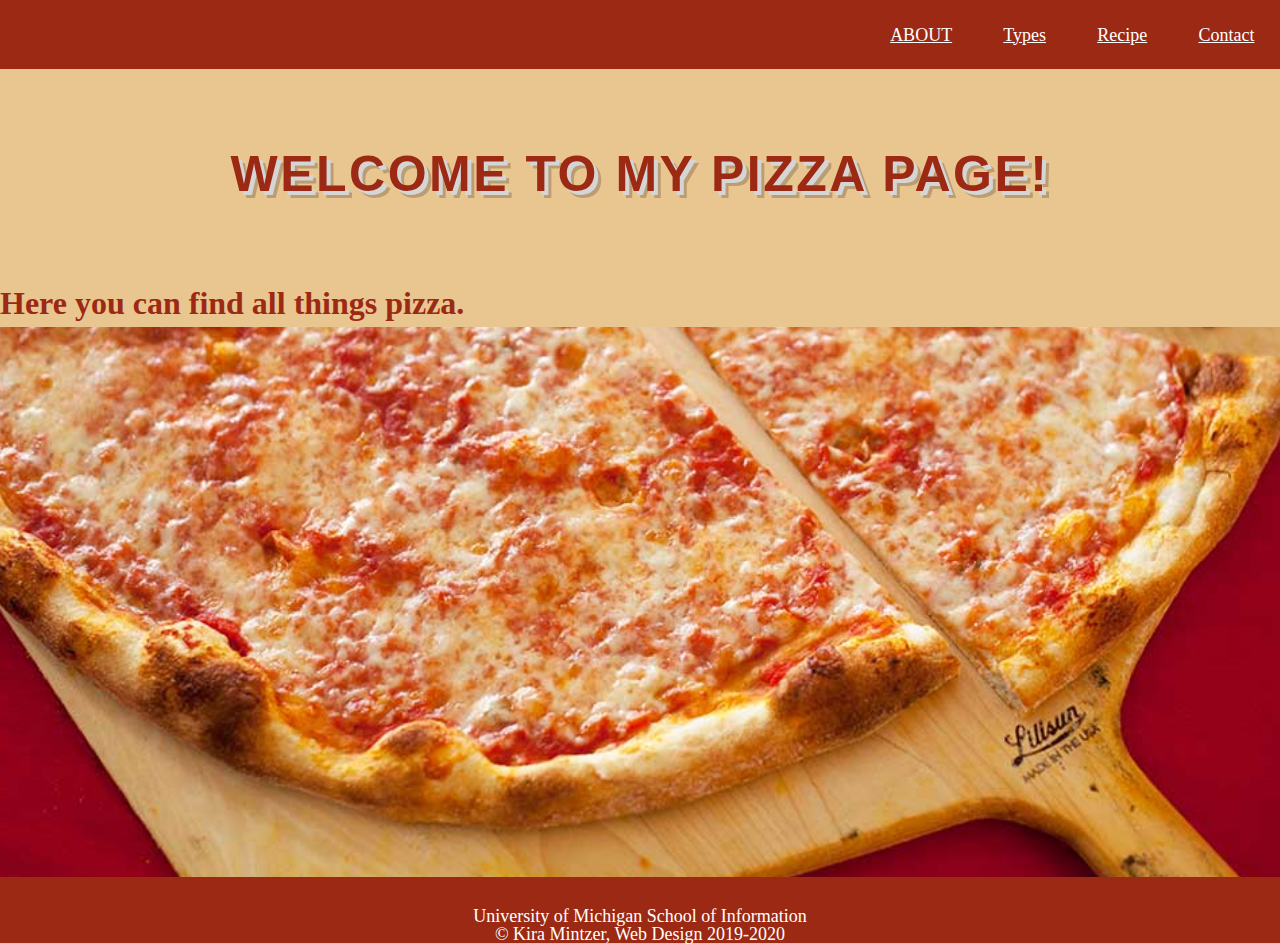
<file: index.html>
<!DOCTYPE html>
<html lang="en" dir="ltr">
  <head>
    <meta charset="utf-8">
    <meta name="viewport" content="width=device-width, initial-scale=1.0">
    <link rel="stylesheet" type="text/css" href="css/html5reset.css">
    <link rel="stylesheet" type="text/css" href="css/style.css">
    <title>Pizza</title>
    <!-- Global site tag (gtag.js) - Google Analytics -->
<script async src="https://www.googletagmanager.com/gtag/js?id=UA-151747262-1"></script>
<script>
  window.dataLayer = window.dataLayer || [];
  function gtag(){dataLayer.push(arguments);}
  gtag('js', new Date());

  gtag('config', 'UA-151747262-1');
</script>
  </head>
  <body>
    <div class="skip"><a href="#main">Skip to Main Content</a></div>
    <div class="container">
    <div class="nav">
      <nav>
        <ul>
          <li><a href="index.html" class = "current">About</a></li>
          <li><a href="types.html">Types</a></li>
          <li><a href="recipe.html">Recipe</a></li>
          <li><a href="contact.html">Contact</a></li>
        </ul>
      </nav>
    </div>
  </div>
  <main>
    <header id="main">
    <h1>Welcome to my Pizza page!</h1>
    <h2>Here you can find all things pizza. </h2>
    </header>
    <div class="about-image">
    </div>
</main>
  <footer>
      <p>University of Michigan School of Information <br/>
        &copy; Kira Mintzer, Web Design 2019-2020</p>
  </footer>
</body>
</html>
</file>
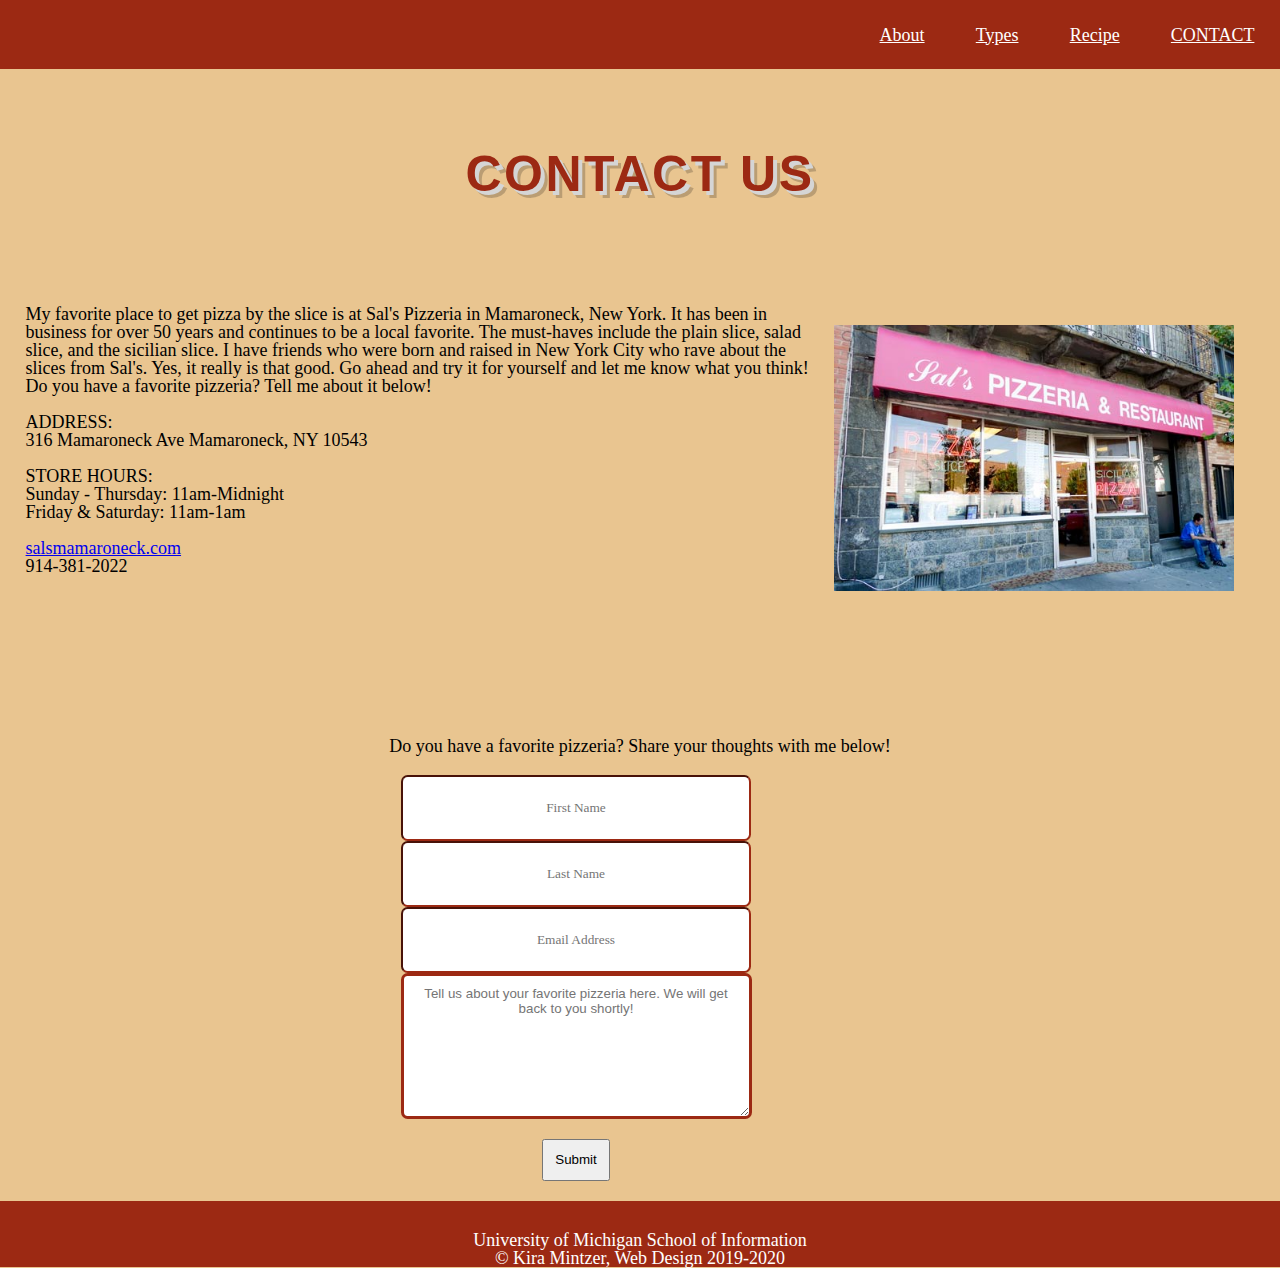
<file: contact.html>
<!-- textarea  -->
<!-- need to include a text field  -->
<!-- images field? i want people to be able to submit images  -->

<!DOCTYPE html>
<html lang="en">
<head>
    <meta charset="UTF-8">
    <meta name="viewport" content="width=device-width, initial-scale=1.0">
    <!-- <link rel="stylesheet" href="https://maxcdn.bootstrapcdn.com/bootstrap/3.3.7/css/bootstrap.min.css" integrity="sha384-BVYiiSIFeK1dGmJRAkycuHAHRg32OmUcww7on3RYdg4Va+PmSTsz/K68vbdEjh4u" crossorigin="anonymous"> -->
    <link rel="stylesheet" type="text/css" href="css/html5reset.css">
    <link rel="stylesheet" type="text/css" href="css/style.css">
    <title>Contact</title>
    <!-- Global site tag (gtag.js) - Google Analytics -->
<script async src="https://www.googletagmanager.com/gtag/js?id=UA-151747262-1"></script>
<script>
  window.dataLayer = window.dataLayer || [];
  function gtag(){dataLayer.push(arguments);}
  gtag('js', new Date());

  gtag('config', 'UA-151747262-1');
</script>


  <body>
    <div class="skip"><a href="#main">Skip to Main Content</a></div>
    <!-- <div class="container"> -->
    <div class="nav">
      <nav>
        <ul>
          <li><a href="index.html">About</a></li>
          <li><a href="types.html">Types</a></li>
          <li><a href="recipe.html">Recipe</a></li>
          <li><a href="contact.html" class = "current">Contact</a></li>
        </ul>
      </nav>
    </div>
  <main>
    <header id="main">
        <h1>
            Contact us
        </h1>
    </header>
    <div class = "gallery"> 
        <div class = "sals"> 
                <p>My favorite place to get pizza by the slice is at Sal's Pizzeria in Mamaroneck, New York. It has been in business for over 50 years and continues to be a local favorite. The must-haves include the plain slice, salad slice, and the sicilian slice. I have friends who were born and raised in New York City who rave about the slices from Sal's. Yes, it really is that good. Go ahead and try it for yourself and let me know what you think! Do you have a favorite pizzeria? Tell me about it below!  <br/>
                </p>
            <p>
            <br/>
                ADDRESS:<br/>
                316 Mamaroneck Ave
                Mamaroneck, NY 10543<br/>
                <br/>

                STORE HOURS: <br/>
                Sunday - Thursday: 11am-Midnight<br/>
                Friday & Saturday: 11am-1am<br/>
                 <br/>

                <a href="https://salsmamaroneck.com">salsmamaroneck.com</a> <br/>
                914-381-2022 </p>
     </div>
        
    <div class="contact-image">
      <img src="images/salspizzeriastorefrontstreetview.jpg" alt="salsstorefrontview"/>
    </div>
</div>


<form action="https://formspree.io/xleerzvo" method="POST">
    <fieldset>
        <legend class="text-center header"> Do you have a favorite pizzeria? Share your thoughts with me below! </legend>

        <div class="form-group">
          
                <input id="fname" name="name" type="text" placeholder="First Name" aria-label="First Name" class="form-control">
        
                <input id="lname" name="name" type="text" placeholder="Last Name" aria-label="Last Name" class="form-control">

                <input id="email" name="email" type="text" placeholder="Email Address" 
                aria-label="Email Address" class="form-control">
        
                <textarea class="form-control" id="message" name="message" placeholder="Tell us about your favorite pizzeria here. We will get back to you shortly!" aria-label= "Tell us about your favorite pizzeria here. We will get back to you shortly!"></textarea>
        
                <button type="submit" class="btn btn-primary btn-lg">Submit</button>
    </div>
  </fieldset>
</form>
</main>
  <footer>
    <p>University of Michigan School of Information <br/>
      &copy; Kira Mintzer, Web Design 2019-2020</p>
  </footer>
</body>
</html>
</file>
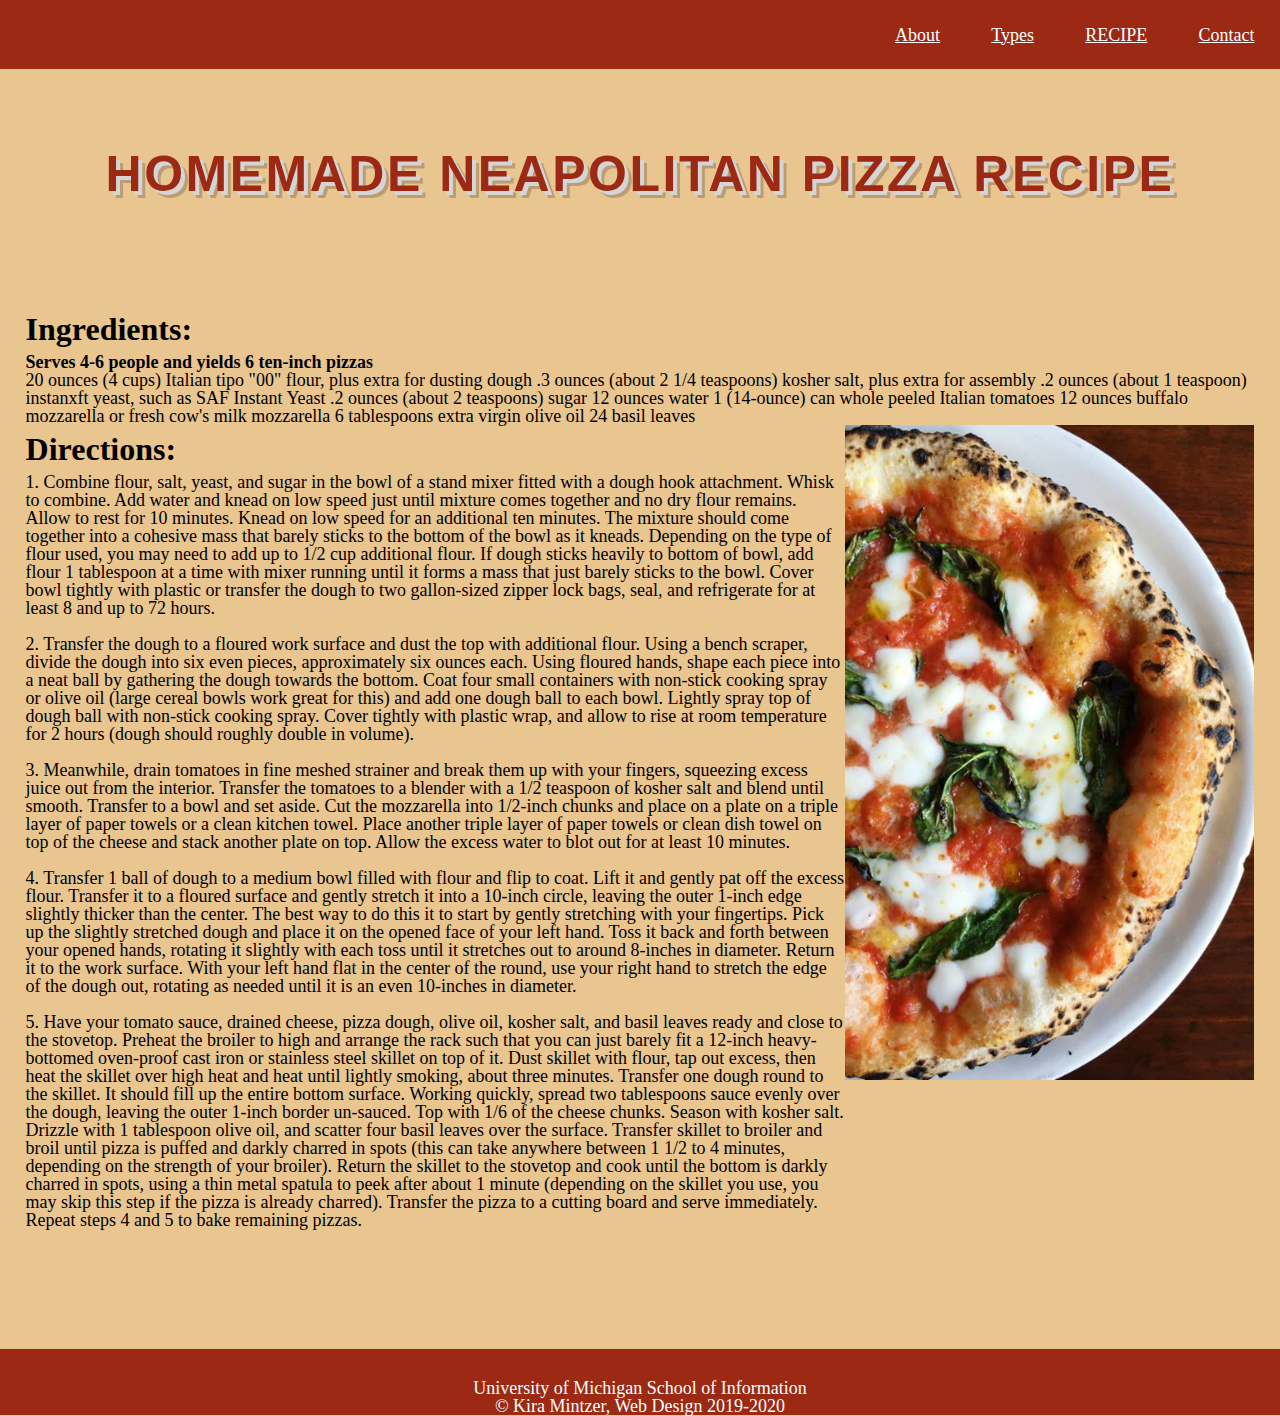
<file: recipe.html>
<!DOCTYPE html>
<html lang="en" dir="ltr">
  <head>
    <meta charset="utf-8">
    <meta name="viewport" content="width=device-width, initial-scale=1.0">
    <link rel="stylesheet" type="text/css" href="css/html5reset.css">
    <link rel="stylesheet" type="text/css" href="css/style.css">
    <title>Recipe</title>
    <!-- Global site tag (gtag.js) - Google Analytics -->
<script async src="https://www.googletagmanager.com/gtag/js?id=UA-151747262-1"></script>
<script>
  window.dataLayer = window.dataLayer || [];
  function gtag(){dataLayer.push(arguments);}
  gtag('js', new Date());

  gtag('config', 'UA-151747262-1');
</script>
  </head>
  <body>
    <div class="skip"><a href="#main">Skip to Main Content</a></div>
    <div class="container">
    <div class="nav">
      <nav>
        <ul>
          <li><a href="index.html">About</a></li>
          <li><a href="types.html">Types</a></li>
          <li><a href="recipe.html" class = "current">Recipe</a></li>
          <li><a href="contact.html">Contact</a></li>
        </ul>
      </nav>
    </div>
    </div>
  <main>
    <header id="main">
    <h1>Homemade Neapolitan Pizza Recipe</h1>
    </header>
    <div class = "gallery">
      <div class="ingredients">
        <h2>Ingredients:</h2>
          <h3>Serves 4-6 people and yields 6 ten-inch pizzas</h3>
            <p>
                20 ounces (4 cups) Italian tipo "00" flour, plus extra for dusting dough
                .3 ounces (about 2 1/4 teaspoons) kosher salt, plus extra for assembly
                .2 ounces (about 1 teaspoon) instanxft yeast, such as SAF Instant Yeast
                .2 ounces (about 2 teaspoons) sugar
                12 ounces water
                1 (14-ounce) can whole peeled Italian tomatoes
                12 ounces buffalo mozzarella or fresh cow's milk mozzarella
                6 tablespoons extra virgin olive oil
                24 basil leaves   
              </p>
      </div> 
    <div class="directions">
        <h2>Directions:</h2>
            <p>
            1. Combine flour, salt, yeast, and sugar in the bowl of a stand mixer fitted with a dough hook attachment. Whisk to combine. Add water and knead on low speed just until mixture comes together and no dry flour remains. Allow to rest for 10 minutes. Knead on low speed for an additional ten minutes. The mixture should come together into a cohesive mass that barely sticks to the bottom of the bowl as it kneads. Depending on the type of flour used, you may need to add up to 1/2 cup additional flour. If dough sticks heavily to bottom of bowl, add flour 1 tablespoon at a time with mixer running until it forms a mass that just barely sticks to the bowl. Cover bowl tightly with plastic or transfer the dough to two gallon-sized zipper lock bags, seal, and refrigerate for at least 8 and up to 72 hours.
            </p>
          <br/>
            <p>
            2. Transfer the dough to a floured work surface and dust the top with additional flour. Using a bench scraper, divide the dough into six even pieces, approximately six ounces each. Using floured hands, shape each piece into a neat ball by gathering the dough towards the bottom. Coat four small containers with non-stick cooking spray or olive oil (large cereal bowls work great for this) and add one dough ball to each bowl. Lightly spray top of dough ball with non-stick cooking spray. Cover tightly with plastic wrap, and allow to rise at room temperature for 2 hours (dough should roughly double in volume).
            </p>
          <br/>
            <p>
            3. Meanwhile, drain tomatoes in fine meshed strainer and break them up with your fingers, squeezing excess juice out from the interior. Transfer the tomatoes to a blender with a 1/2 teaspoon of kosher salt and blend until smooth. Transfer to a bowl and set aside. Cut the mozzarella into 1/2-inch chunks and place on a plate on a triple layer of paper towels or a clean kitchen towel. Place another triple layer of paper towels or clean dish towel on top of the cheese and stack another plate on top. Allow the excess water to blot out for at least 10 minutes.
            </p>
          <br/>
            <p>
            4. Transfer 1 ball of dough to a medium bowl filled with flour and flip to coat. Lift it and gently pat off the excess flour. Transfer it to a floured surface and gently stretch it into a 10-inch circle, leaving the outer 1-inch edge slightly thicker than the center. The best way to do this it to start by gently stretching with your fingertips. Pick up the slightly stretched dough and place it on the opened face of your left hand. Toss it back and forth between your opened hands, rotating it slightly with each toss until it stretches out to around 8-inches in diameter. Return it to the work surface. With your left hand flat in the center of the round, use your right hand to stretch the edge of the dough out, rotating as needed until it is an even 10-inches in diameter.
            </p>
          <br/>
            <p>
            5. Have your tomato sauce, drained cheese, pizza dough, olive oil, kosher salt, and basil leaves ready and close to the stovetop. Preheat the broiler to high and arrange the rack such that you can just barely fit a 12-inch heavy-bottomed oven-proof cast iron or stainless steel skillet on top of it. Dust skillet with flour, tap out excess, then heat the skillet over high heat and heat until lightly smoking, about three minutes. Transfer one dough round to the skillet. It should fill up the entire bottom surface. Working quickly, spread two tablespoons sauce evenly over the dough, leaving the outer 1-inch border un-sauced. Top with 1/6 of the cheese chunks. Season with kosher salt. Drizzle with 1 tablespoon olive oil, and scatter four basil leaves over the surface. Transfer skillet to broiler and broil until pizza is puffed and darkly charred in spots (this can take anywhere between 1 1/2 to 4 minutes, depending on the strength of your broiler). Return the skillet to the stovetop and cook until the bottom is darkly charred in spots, using a thin metal spatula to peek after about 1 minute (depending on the skillet you use, you may skip this step if the pizza is already charred). Transfer the pizza to a cutting board and serve immediately. Repeat steps 4 and 5 to bake remaining pizzas. 
            </p>   
          <br/>        
    </div>
      <div class="recipe-image">
          <img src="images/neopolitanpizzarecipepagetwo.jpg" alt="decorative"/>
      </div>
  </div>
</main>
      <footer>
          <p>University of Michigan School of Information <br/>
            &copy; Kira Mintzer, Web Design 2019-2020</p>
      </footer>
</body>
</html>


<!-- Credit: https://www.seriouseats.com/recipes/2010/09/hacker-free-neapolitan-pizza-for-a-home-kitchen-recipe.html -->
</file>
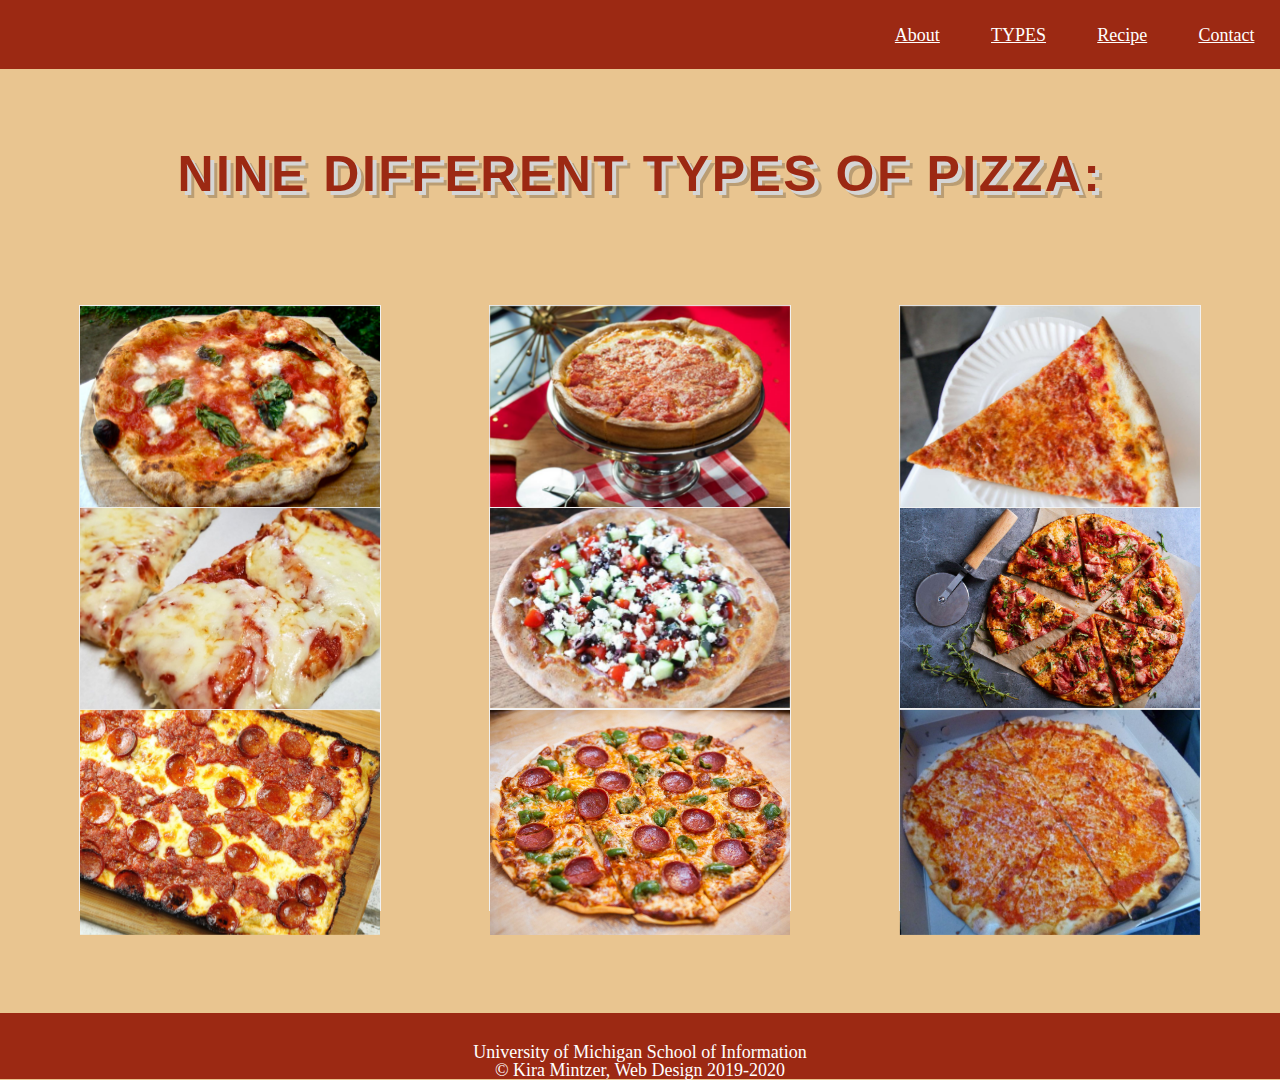
<file: types.html>
<!-- flip cards with images of each type - with the text -->
<!DOCTYPE html>
<html lang="en" dir="ltr">
  <head>
    <meta charset="utf-8">
    <meta name="viewport" content="width=device-width, initial-scale=1.0">
    <link rel="stylesheet" type="text/css" href="css/html5reset.css">
    <link rel="stylesheet" type="text/css" href="css/style.css">
    <title>Types of Pizza</title>
    <!-- Global site tag (gtag.js) - Google Analytics -->
<script async src="https://www.googletagmanager.com/gtag/js?id=UA-151747262-1"></script>
<script>
  window.dataLayer = window.dataLayer || [];
  function gtag(){dataLayer.push(arguments);}
  gtag('js', new Date());

  gtag('config', 'UA-151747262-1');
</script>

  </head>
  <body>
    <div class="skip"><a href="#main">Skip to Main Content</a></div>
    <div class="container">
    <div class="nav">
      <nav>
        <ul>
          <li><a href="index.html">About</a></li>
          <li><a href="types.html" class = "current">Types</a></li>
          <li><a href="recipe.html">Recipe</a></li>
          <li><a href="contact.html">Contact</a></li>
        </ul>
      </nav>
    </div>
  </div>
    <main>
    <header id="main">
    <h1>Nine Different Types of Pizza:</h1>
    </header>

    <div class = "gallery" >
        <div class="flip-card" tabindex= "0" >
            <div class="flip-card-inner">
              <div class="flip-card-front">
                  <img src="images/neapolitanstylepizza.jpg" alt="neapolitan-style"/>
    
              </div>
              <div class="flip-card-back" tabindex = "0">
                  <h2>
                      Neapolitan Pizza
                  </h2>
                      <p>
                        Neapolitan is the original pizza. This delicious pie dates all the way back to 18th century in Naples, Italy. During this time, the poorer citizens of this seaside city frequently purchased food that was cheap and could be eaten quickly. Luckily for them,Neapolitan pizza was affordable and readily available through numerous street vendors.
                      </p>
              </div>
            </div>
          </div>

          <div class="flip-card" tabindex= "0">
              <div class="flip-card-inner">
                <div class="flip-card-front">
                    <img src="images/chicagostylepizza.jpg" alt="chicago-style"/>
                </div>
                <div class="flip-card-back" tabindex= "0">
                    <h2> 
                        Chicago Pizza
                    </h2>
                        <p>
                        Chicago pizza, commonly referred to as deep-dish pizza, gets its name from the city it was invented in. In the 1900’s, Italian immigrants in were searching for something similar to the Neapolitan pizza that they knew and loved. Instead of imitating the notoriously thin pie, Ike Sewell created a pizza with a thick crust that had raised edges, similar to a pie, and ingredients in reverse, with slices of mozzarella lining the dough followed by meat, vegetables, and then topped with a can of crushed tomatoes. This original creation led Sewell to create the now famous chain restaurant, Pizzeria Uno.
                        </p>
                </div>
              </div>
            </div>



            <div class="flip-card" tabindex= "0">
                <div class="flip-card-inner">
                  <div class="flip-card-front">
                      <img src="images/newyorkstylepizza.jpg" alt="newyork-style"/>
                  </div>
                  <div class="flip-card-back" tabindex= "0">
                      <h2>
                          New York Pizza
                      </h2>
                          <p>
                          With its characteristic large, foldable slices and crispy outer crust, New York-style pizza is one of America’s most famous regional pizza types. Originally a variation of Neapolitan-style pizza, the New York slice has taken on a fame all its own, with some saying its unique flavor has to do with the minerals present in New York’s tap water supply.
                          </p>
                  </div>
                </div>
              </div>

                  <div class="flip-card" tabindex= "0">
                      <div class="flip-card-inner">
                        <div class="flip-card-front">
                            <img src="images/sicilianstylepizza.jpg" alt="sicilian-style"/>
                        </div>
                        <div class="flip-card-back" tabindex= "0">
                            <h2>
                                Sicilian Pizza
                            </h2>
                                <p>
                                  Neapolitan is the original pizza. This delicious pie dates all the way back to 18th century in Naples, Italy. During this time, the poorer citizens of this seaside city frequently purchased food that was cheap and could be eaten quickly. Luckily for them,Neapolitan pizza was affordable and readily available through numerous street vendors.
                                </p>
                              </div>
                            </div>
                          </div>


                  <div class="flip-card" tabindex= "0">
                      <div class="flip-card-inner">
                        <div class="flip-card-front">
                            <img src="images/greekstylepizza.jpg" alt="greek-style"/>
                        </div>
                        <div class="flip-card-back" tabindex= "0">
                            <h2>
                                Greek Pizza
                            </h2>
                                <p>
                                  Greek pizza was created by Greek immigrants who came to America and were introduced to Italian pizza. Greek-style pizza, especially popular in the New England states, features a thick and chewy crust cooked in shallow, oiled pans, resulting in a nearly deep-fried bottom. While this style has a crust that is puffier and chewier than thin crust pizzas, it’s not quite as thick as a deep-dish or Sicilian crust.
                                </p>
                              </div>
                            </div>
                          </div>

                  <div class="flip-card" tabindex= "0">
                      <div class="flip-card-inner">
                        <div class="flip-card-front">
                            <img src="images/californiastylepizza.jpg" alt="california-style"/>
                        </div>
                        <div class="flip-card-back" tabindex= "0">
                            <h2>
                                California Pizza
                            </h2>
                                <p>
                                    California pizza, or gourmet pizza, is known for its unusual ingredients. This pizza got its start back in the late 1970’s when Chef Ed LaDou began experimenting with pizza recipes in the classic Italian restaurant, Prego. He created a pizza with mustard, ricotta, pate, and red pepper, and by chance, served it to Wolfgang Puck. Impressed with LaDou’s innovative pie, Puck invited him to be a head pizza chef at his restaurant. It was here that LaDou came up with over 250 unique pizza recipes that eventually formed the menu of the chain restaurant California Pizza Kitchen.
                                </p>
                        </div>
                      </div>
                    </div>

                  <div class="flip-card" tabindex= "0">
                      <div class="flip-card-inner">
                        <div class="flip-card-front">
                            <img src="images/detroitstylepizza.jpg" alt="detroit-style"/>
                        </div>
                        <div class="flip-card-back" tabindex= "0">
                            <h2>
                                Detroit Pizza
                            </h2>
                                <p>
                                    California pizza, or gourmet pizza, is known for its unusual ingredients. This pizza got its start back in the late 1970’s when Chef Ed LaDou began experimenting with pizza recipes in the classic Italian restaurant, Prego. He created a pizza with mustard, ricotta, pate, and red pepper, and by chance, served it to Wolfgang Puck. Impressed with LaDou’s innovative pie, Puck invited him to be a head pizza chef at his restaurant. It was here that LaDou came up with over 250 unique pizza recipes that eventually formed the menu of the chain restaurant California Pizza Kitchen.
                                </p>
                        </div>
                      </div>
                    </div> 

                  <div class="flip-card" tabindex= "0">
                      <div class="flip-card-inner">
                        <div class="flip-card-front">
                            <img src="images/stlouisstylepizza.jpg" alt="stlouis-style"/>
                        </div>
                        <div class="flip-card-back" tabindex= "0">
                            <h2>
                                St. Louis Pizza
                            </h2>
                              <p>
                                Looking for a light slice? St. Louis pizza features a thin crust with a cracker-like consistency that is made without yeast. Due to the crispy crust, St. Louis pizza is usually cut into three- or four-inch rectangles, known as "party" or "tavern" cut. This pizza features Provel processed cheese, which is a gooey combination of cheddar, Swiss, and provolone cheeses. St. Louis received an influx of Italian immigrants in the 19th century who were looking for employment opportunities. The Italian community, largely from Milan and Sicily, created the St. Louis-style pizza. Its sweet sauce is reminiscent of the Sicilian influence.
                              </p>
                        </div>
                      </div>
                    </div> 

                        <div class="flip-card" tabindex= "0">
                            <div class="flip-card-inner">
                              <div class="flip-card-front">
                                  <img src="images/newhavenstylepizza.jpg" alt="newhaven-style"/>
                              </div>
                              <div class="flip-card-back" tabindex= "0">
                                  <h2>
                                      New Haven 
                                    </h2>
                                    <p>
                                      New Haven-style pizza, locally known as apizza, is a style of thin-crust, coal-fired Neapolitan pizza common in and around New Haven, Connecticut. It originated at the Frank Pepe Pizzeria Napoletana. What makes New Haven style pizza distinct is its thin,oblong crust, characteristic charring, chewy texture, and limited use of melting cheeses. It tends to be drier and thinner than, but closely related to, traditional New York style pizza. Both styles in turn are close descendants of the original Neapolitan style.
                                    </p>
                              </div>
                            </div>
                          </div>
      </div>
  </main>
    <footer>
        <p>University of Michigan School of Information <br/>
          &copy; Kira Mintzer, Web Design 2019-2020</p>
    </footer>
  </body>
</html>



<!-- credit: https://www.webstaurantstore.com/article/101/types-of-pizza.html -->
</file>
<file: css/style.css>
@keyframes tracking-in-expand{0%{letter-spacing:-.5em;opacity:0}40%{opacity:.6}100%{opacity:1}}

html{
    scroll-behavior: smooth;
}

.current{
    text-transform: uppercase;
    text-decoration: underline;
}

body{
  background-color:#e9c590;
  font-size: 18px;
  padding: 0;
}

h1{
  font-size: 50px;
  line-height: 1;
  text-align: center;
  font-family: "Avant Garde", Avantgarde, "Century Gothic", CenturyGothic, "AppleGothic", sans-serif;
  padding: 80px 50px;
  text-align: center;
  text-transform: uppercase;
  text-rendering: optimizeLegibility;
  color:#9c2913;
  /* background-color: #d5d5d5; */
  letter-spacing: .05em;
  text-shadow: 4px 4px 0px #d5d5d5, 7px 7px 0px rgba(0, 0, 0, 0.2);
  animation-name: tracking-in-expand;
  animation-duration: 1.4s;  
}

h2{
  font-size: 32px;
  line-height: 1.5;
}

#main h2{
  color: #9c2913;
}

.nav{
  background-color: #9c2913;
}

.nav a{
  color: white;
}


nav a:focus{
  border: 2px solid black;
}

nav a:hover{
  text-decoration: underline;
}

.skip a{
  background: white;
  left: 0;
  padding: 6px;
  position: absolute; 
  top: -40px; 
  -webkit-transition: top 1s ease-out;
  transition: top 1s ease-out;
  z-index: 1;
}

*:focus{
  border: 2px solid black; 
}


.skip a:focus {
  top: 0px; 
}


footer{
  background-color:#9c2913;
  color: white;
  grid-column: 1 / -1;  
  grid-row: 7 / auto; 
  padding-top: 30px;
  text-align: center;
}


nav ul{
    list-style:none;  
}

nav ul li{
    padding: 2%;
    display: inline;
}

nav ul{
    display: flex;
    flex-direction: column;
    justify-content: center;
  
}


  .gallery{
      display:grid;
      grid-template-columns: 1fr;
      justify-items: center;
      padding-bottom: 6%;
      margin: 2%;
  }

  .gallery img{
      width: 100%;
  }

  .recipe-image{
    grid-column: 1 / -1;
  }

  .directions{
      grid-column:1 / -1;
  }

  /* flip card code from: https://www.w3schools.com/howto/howto_css_flip_card.asp */

  /* The flip card container - set the width and height to whatever you want. We have added the border property to demonstrate that the flip itself goes out of the box on hover (remove perspective if you don't want the 3D effect */
.flip-card {
    background-color: transparent;
    width: 300px;
    height: 200px;
    border: 1px solid #f1f1f1;
    perspective: 1000px; /* Remove this if you don't want the 3D effect */
  }
  
  /* This container is needed to position the front and back side */
  .flip-card-inner {
    position: relative;
    width: 100%;
    height: 100%;
    text-align: center;
    transition: transform 0.8s;
    transform-style: preserve-3d;
  }
  
  /* Do an horizontal flip when you move the mouse over the flip box container */
  .flip-card:hover .flip-card-inner {
    transform: rotateY(180deg);
    
  }
  .flip-card:focus .flip-card-inner {
    transform: rotateY(180deg);
    
  }
  
  /* Position the front and back side */
  .flip-card-front, .flip-card-back {
    position: absolute;
    width: 100%;
    height: 100%;
    backface-visibility: hidden;
  }
  
  /* Style the front side (fallback if image is missing) */
  .flip-card-front {
    background-color: #bbb;
    color: black;
  }

  /* Style the back side */
  .flip-card-back {
    background-color: #9c2913;
    color: white;
    transform: rotateY(180deg);
  }

  /* scroll */
  .flip-card-back{
    overflow:auto;
}

/* parallax effect  */
  .about-image{
    background-attachment: fixed; 
    background-image: url("../images/pizzapiehomepagetwo.jpg");      
    background-position: center;  
    background-repeat: no-repeat; 
    background-size: cover;      
    color: white;
    height: 400px;
  }

/* psuedo classes to add filter */
.contact-image img{
  opacity: 1.0;
  width:400px;
  padding: 20px;
}
/* psuedo classes to add filter */
.contact-image img:hover{
  opacity: .7;
}


.form-horizontal{
  align-content: center;
  
}

.text-center{
  margin: 0 auto;
  padding: 20px;
  text-align: center;
}


/* contact form */
input{
  width: 50%;
  padding:2%;
  font-family: 'Lora';
  text-align: center;
  color: black;
  width:300px;
  border-radius: .5em;
  display: block;
  margin: 0 auto;
  border-color: #9c2913;
}

textarea {
	width: 300px;
	height: 120px;
	border: 3px solid #cccccc;
  padding: 5px;
  text-align: center;
  font-family: Tahoma, sans-serif;
  border-radius: .5em;
  display: block;
  margin: 0 auto;
  padding: 10px;
  border-style: solid;
  border-width: .25em; 
  border-color: #9c2913;
}

button.btn{            
  display: block;
  margin: 20px auto;
  padding: 1%;
  background-attachment: white;
}

form div{
  display:inline-block;
  width: 90%;
}

/* tablet media query */
  @media all and (min-width: 600px){
    nav ul{
        flex-direction: row;
        justify-content:space-between;
    }

    .gallery{
        grid-template-columns: 1fr 1fr;
    }

    .ingredients{
        grid-column: 1/-1;
    }

    .directions{
        grid-column: 1 / span 1;
    }

    .recipe-image{
        grid-column: 2 / span 1;
    }

  .about-image{
    height: 450px;              
  }


  textarea {
    width: 310px;
  }

}

/* desktop media query */

@media all and (min-width: 1100px){
    nav ul{
        justify-content:flex-end;
    }

    .gallery{
        grid-template-columns: 1fr 1fr 1fr;
        padding-bottom: 2
    }

    .directions{
        grid-column: 1 / span 2;
    }

    .recipe-image{
        grid-column: 3 / span 1;
    }

  .about-image{
    height: 550px;             
  }

  .sals{
    grid-column: 1 / span 2;
  }

  textarea {
    width: 325px;
  }

}

/* reduced motion media query */

@media screen and (prefers-reduced-motion: reduce){
  html{
      scroll-behavior: auto; /* Removes scroll animation */
  }

  .skip a{
    background: white;
    left: 0;
    padding: 6px;
    position: absolute;
    top: -40px;
    -webkit-transition: none !important;
    transition: top 0s ease-out !important;
    z-index: 1;
  }

  .skip a:focus{
    top:0;
  }

  /* removes animation of h1 */
  h1{
    animation-duration: 0s;
    transition-duration: 0s;
}

/* removes hover filter */
  .contact-image img:hover{
    opacity: 1.0;
  }
  .flip-card-inner{ 
  transition: transform 0s;
  }
}


/* text/animation credit */
/* ----------------------------------------------
 * Generated by Animista on 2019-11-4 10:24:0
 * Licensed under FreeBSD License.
 * See http://animista.net/license for more info. 
 * w: http://animista.net, t: @cssanimista
 * ---------------------------------------------- */
</file>
